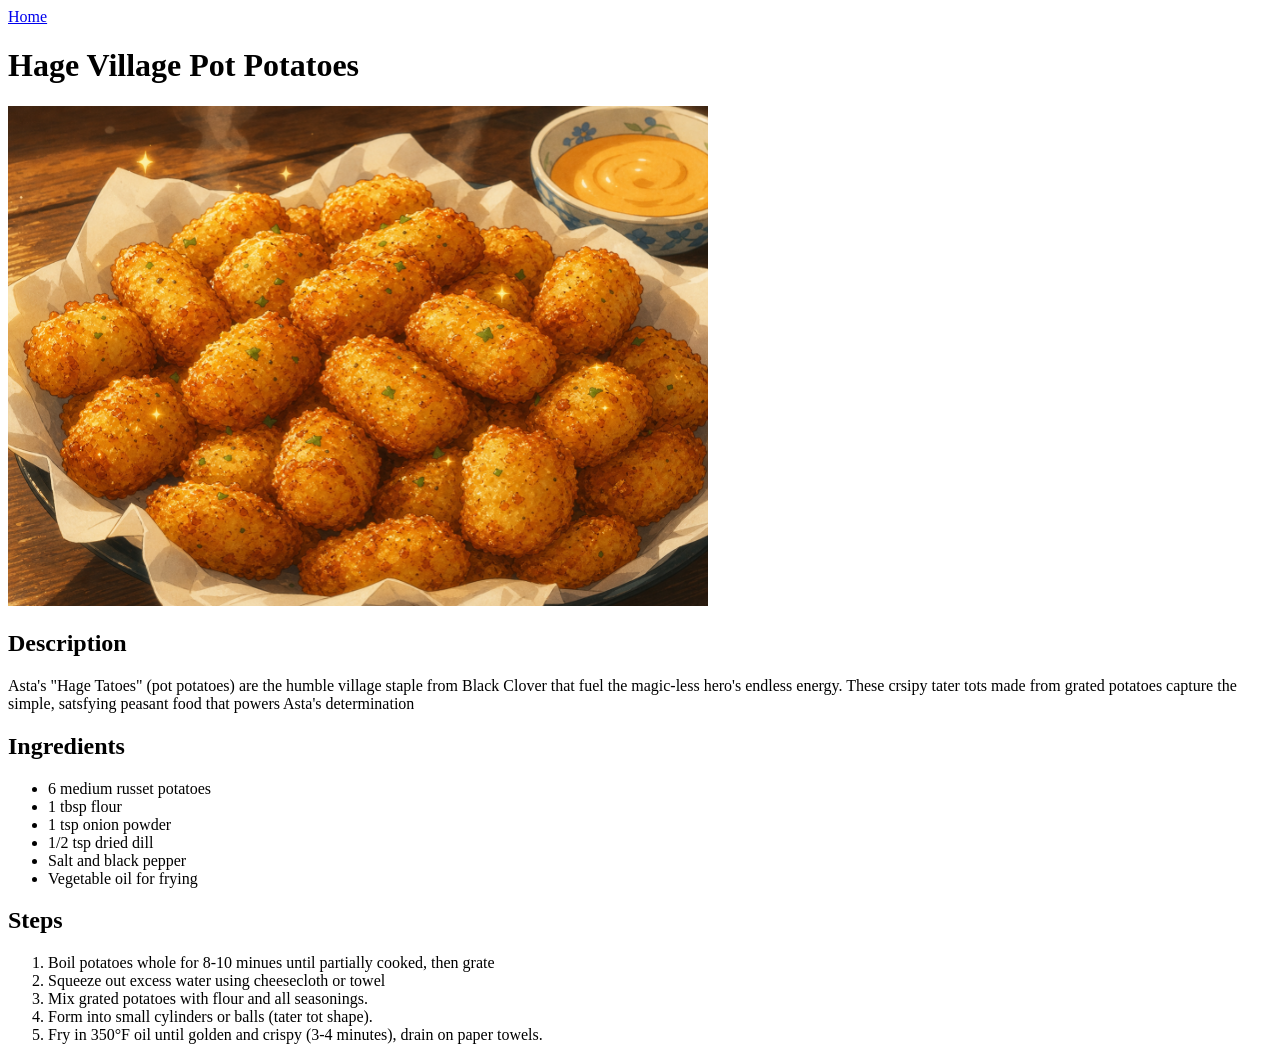
<file: recipes/Asta-Pot-Potatoes.html>
<!DOCTYPE html>
<html lang="en">
<head>
    <meta charset="UTF-8">
    <meta name="viewport" content="width=device-width, initial-scale=1.0">
    <title>Document</title>
</head>
<body>
    <a href="../index.html">Home</a>
    <h1>Hage Village Pot Potatoes</h1>
    <img src="../images/Pot-Potato.png" height="500" width="700" alt="steaming hot tasty pot potatoes">
    <h2>Description</h2>
    <p>Asta's "Hage Tatoes" (pot potatoes) are the humble village staple from Black Clover that fuel the magic-less hero's endless energy. These crsipy tater tots made from grated potatoes capture the simple, satsfying peasant food that powers Asta's determination</p>

    <h2>Ingredients</h2>
    <ul>
        <li>6 medium russet potatoes</li>
        <li>1 tbsp flour</li>
        <li>1 tsp onion powder</li>
        <li>1/2 tsp dried dill</li>
        <li>Salt and black pepper</li>
        <li>Vegetable oil for frying</li>
    </ul>

    <h2>Steps</h2>
    <ol>
        <li>Boil potatoes whole for 8-10 minues until partially cooked, then grate</li>
        <li>Squeeze out excess water using cheesecloth or towel</li>
        <li>Mix grated potatoes with flour and all seasonings.</li>
        <li>Form into small cylinders or balls (tater tot shape).</li>
        <li>Fry in 350&deg;F oil until golden and crispy (3-4 minutes), drain on paper towels.</li>
    </ol>

</body>
</html>
</file>
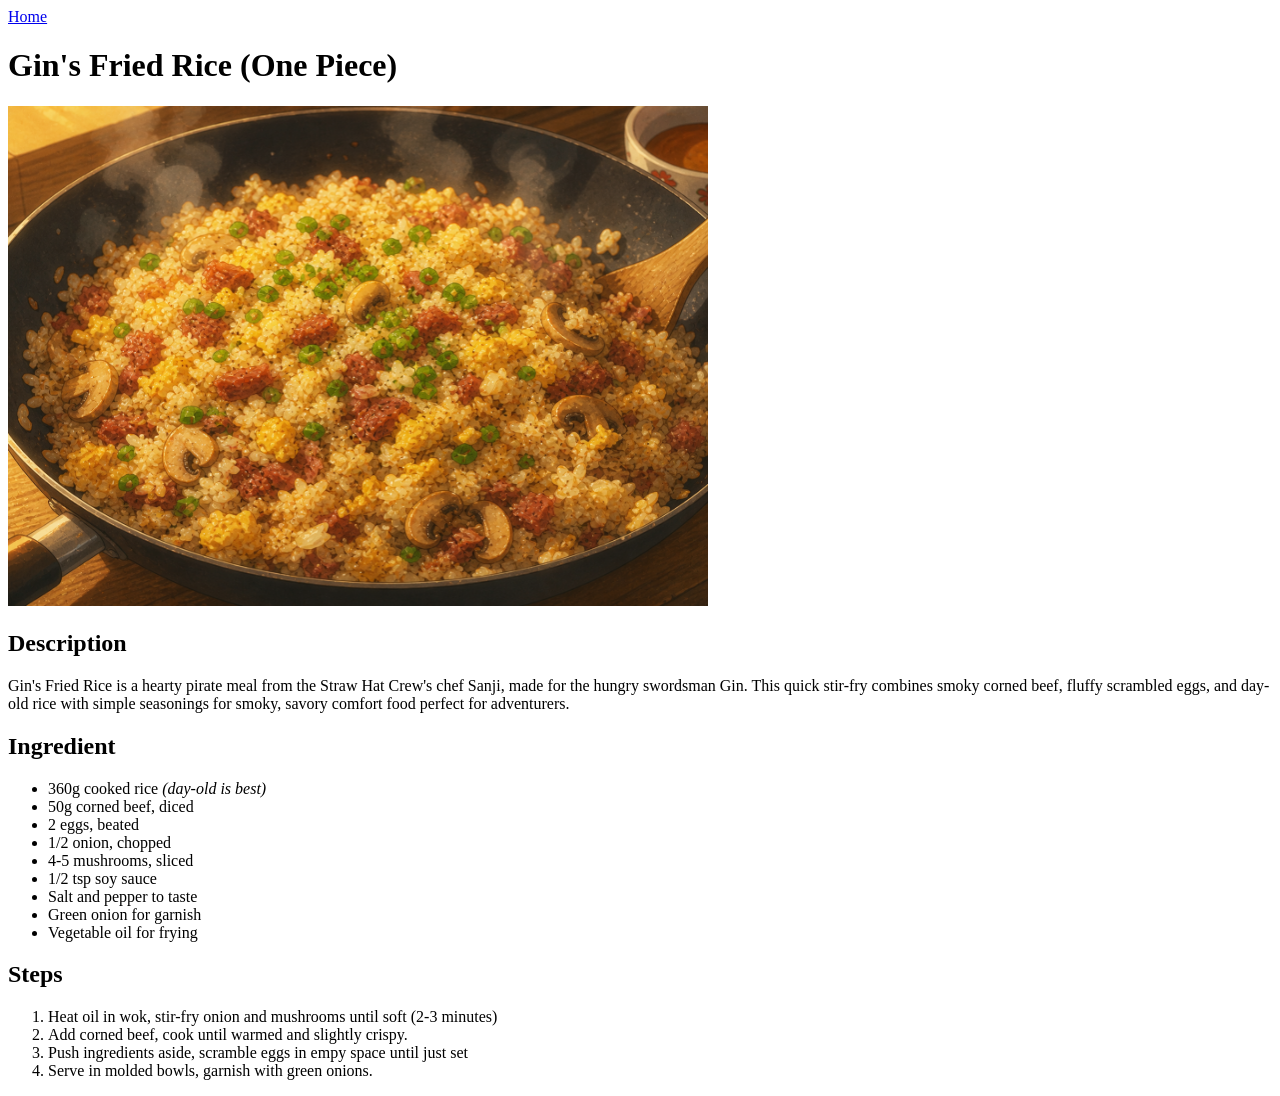
<file: recipes/Gin-Fried-Rice.html>
<!DOCTYPE html>
<html lang="en">
<head>
    <meta charset="UTF-8">
    <meta name="viewport" content="width=device-width, initial-scale=1.0">
    <title>Document</title>
</head>
<body>
    <a href="../index.html">Home</a>
    <h1>Gin's Fried Rice (One Piece)</h1>
    <img src="../images/Gin-Fried-Rice.png" height="500" width="700" alt="Tasty fried rice">
    <h2>Description</h2>
    <p>Gin's Fried Rice is a hearty pirate meal from the Straw Hat Crew's chef Sanji, made for the hungry swordsman Gin. This quick stir-fry combines smoky corned beef, fluffy scrambled eggs, and day-old rice with simple seasonings for smoky, savory comfort food perfect for adventurers.</p>

    <h2>Ingredient</h2>
    <ul>
        <li>360g cooked rice <em>(day-old is best)</em></li>
        <li>50g corned beef, diced</li>
        <li>2 eggs, beated</li>
        <li>1/2 onion, chopped</li>
        <li>4-5 mushrooms, sliced</li>
        <li>1/2 tsp soy sauce</li>
        <li>Salt and pepper to taste</li>
        <li>Green onion for garnish</li>
        <li>Vegetable oil for frying</li>
    </ul>

    <h2>Steps</h2>
    <ol>
        <li>Heat oil in wok, stir-fry onion and mushrooms until soft (2-3 minutes)</li>
        <li>Add corned beef, cook until warmed and slightly crispy.</li>
        <li>Push ingredients aside, scramble eggs in empy space until just set</li>
        <li>Serve in molded bowls, garnish with green onions.</li>
    </ol>
</body>
</html>
</file>
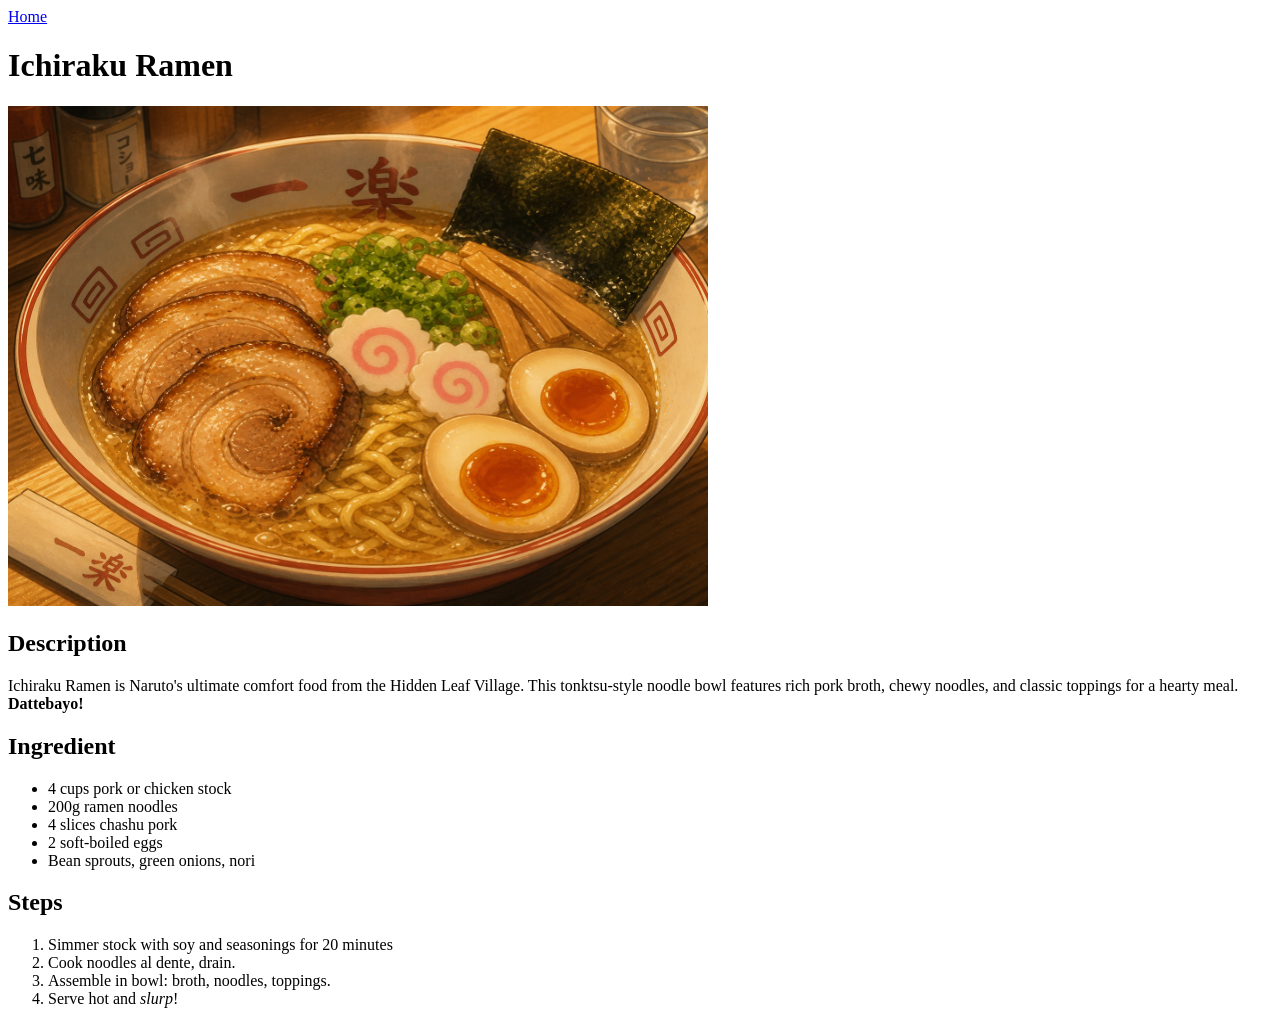
<file: recipes/Ichiraku-Ramen.html>
<!DOCTYPE html>
<html lang="en">
<head>
    <meta charset="UTF-8">
    <meta name="viewport" content="width=device-width, initial-scale=1.0">
    <title>Ichiraku Ramen</title>
</head>
<body>
    <a href="../index.html">Home</a>
    <h1>Ichiraku Ramen</h1>
    <img src="../images/Ichiraku-Ramen.png" height="500" width="700" alt="Steaming bowl of Ichiraku Ramen">
    <h2>Description</h2>
    <p>Ichiraku Ramen is Naruto's ultimate comfort food from the Hidden Leaf Village. This tonktsu-style noodle bowl features rich pork broth, chewy noodles, and classic toppings for a hearty meal. <strong>Dattebayo!</strong></p>

    <h2>Ingredient</h2>
    <ul>
        <li>4 cups pork or chicken stock</li>
        <li>200g ramen noodles</li>
        <li>4 slices chashu pork</li>
        <li>2 soft-boiled eggs</li>
        <li>Bean sprouts, green  onions, nori</li>
    </ul>

    <h2>Steps</h2>
    <ol>
        <li>Simmer stock with soy and seasonings for 20 minutes</li>
        <li>Cook noodles al dente, drain.</li>
        <li>Assemble in bowl: broth, noodles, toppings.</li>
        <li>Serve hot and <em>slurp</em>!</li>
    </ol>
</body>
</html>
</file>
